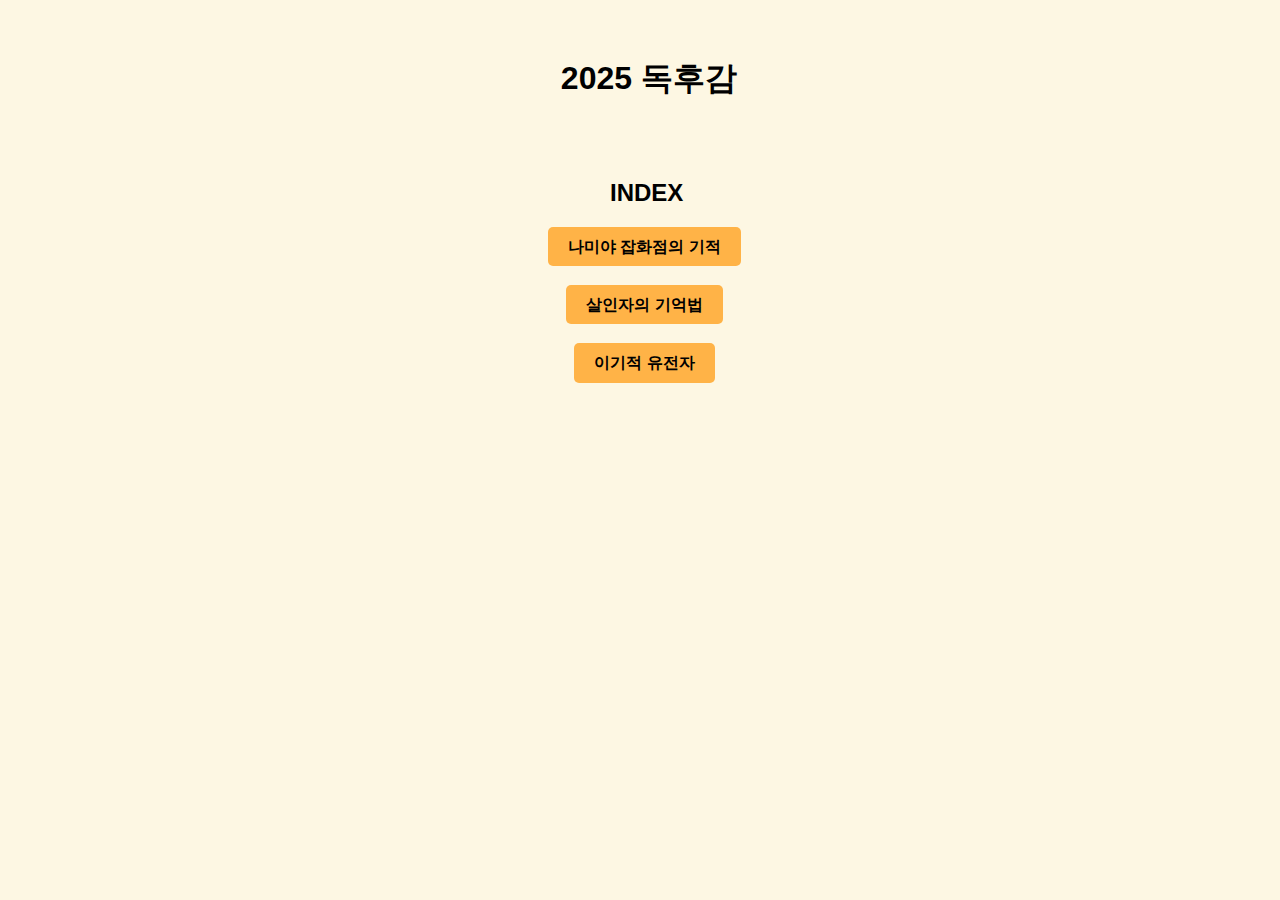
<file: index.html>
<!DOCTYPE html>
<html>
<head>
    <title>My Reading Log</title>
    <link rel="stylesheet" type="text/css" href="style.css">
</head>
<body>
<br><br>
<h1>&nbsp;&nbsp;2025 독후감</h1>
<br><br>
<h2>&nbsp;&nbsp;INDEX</h2>
<p></p>
<!-- 하이퍼링크를 버튼처럼 스타일링 -->
<p>
    &nbsp;&nbsp;<a href="namiya.html" class="button">나미야 잡화점의 기적</a><br><br>
    &nbsp;&nbsp;<a href="murderer.html" class="button">살인자의 기억법</a><br><br>
    &nbsp;&nbsp;<a href="selfishgene.html" class="button">이기적 유전자</a><br><br>
</p>
</body>
</html>
</file>
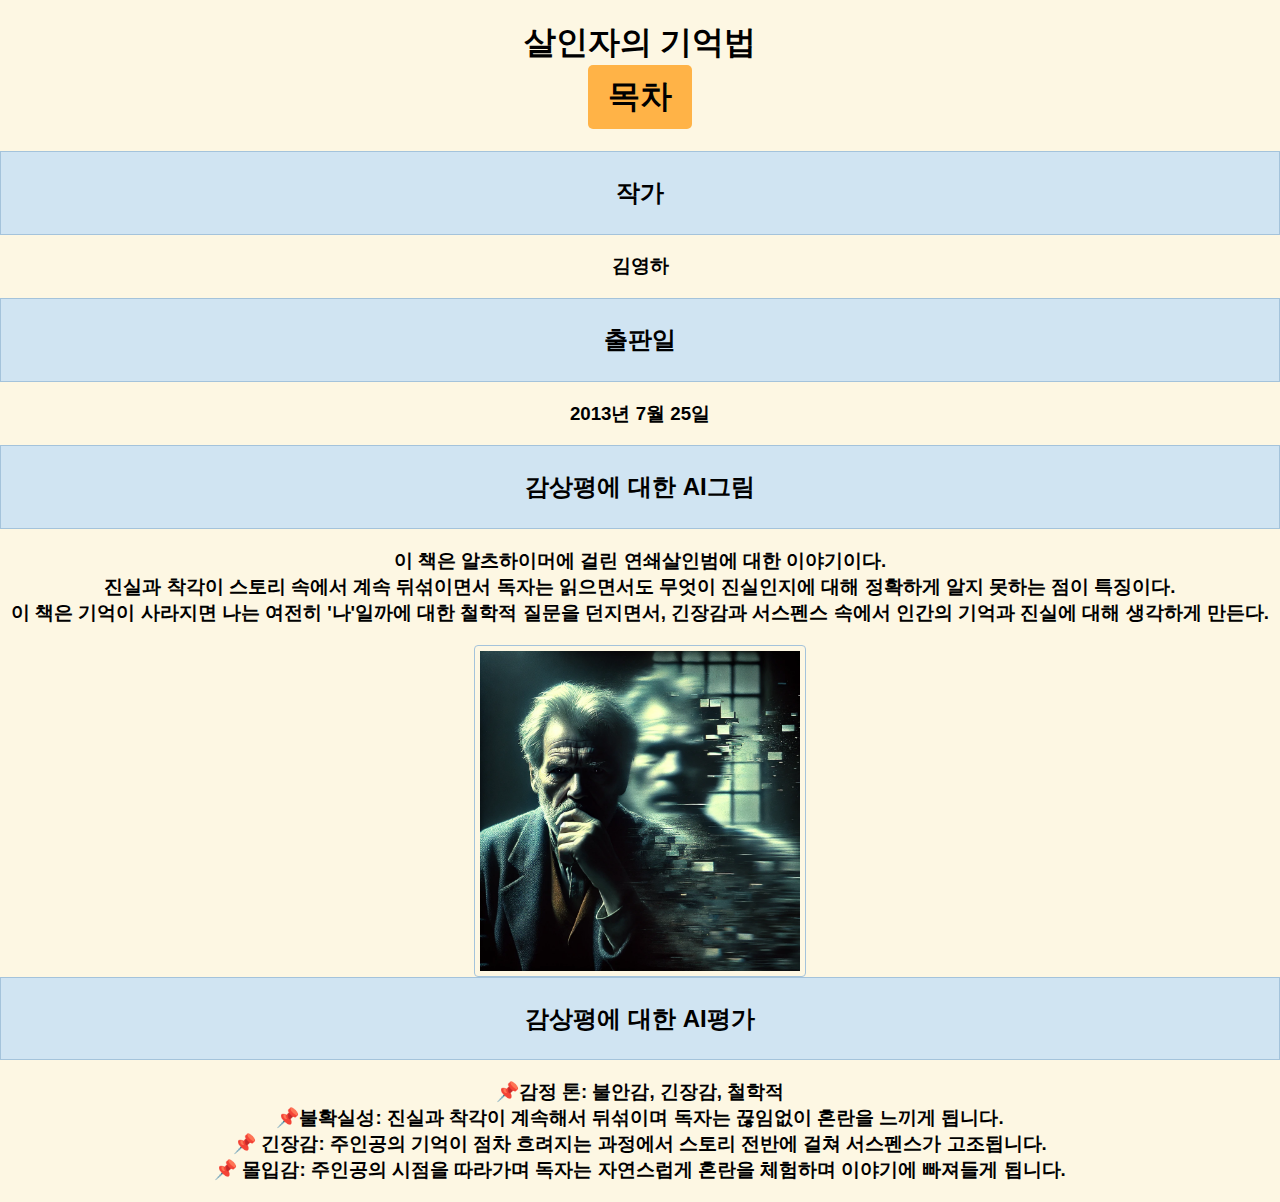
<file: murderer.html>
<!DOCTYPE html>
<html>
<head>
    <title>살인자의 기억법</title>
    <link rel="stylesheet" type="text/css" href="style.css">
</head>
<body>

<h1>
    살인자의 기억법
    <br><a href="index.html" class="button">목차</a>
</h1>

<ul>
    <li><h2>작가</h2></li>
    <h3>김영하</h3>
    <li><h2>출판일</h2></li>
    <h3>2013년 7월 25일</h3>
    <li><h2>감상평에 대한 AI그림</h2></li>
    <h3>이 책은 알츠하이머에 걸린 연쇄살인범에 대한 이야기이다.<br>진실과 착각이 스토리 속에서 계속 뒤섞이면서 독자는 읽으면서도 무엇이 진실인지에 대해 정확하게 알지 못하는 점이 특징이다.<br>이 책은 기억이 사라지면 나는 여전히 '나'일까에 대한 철학적 질문을 던지면서, 긴장감과 서스펜스 속에서 인간의 기억과 진실에 대해 생각하게 만든다.

<br> 
    </h3>
    <img src="murderer.png" alt=살인자의 기억법">
    <li><h2>감상평에 대한 AI평가</h2></li>
    <h3>📌감정 톤: 불안감, 긴장감, 철학적<br>
        📌불확실성: 진실과 착각이 계속해서 뒤섞이며 독자는 끊임없이 혼란을 느끼게 됩니다.<br>
        📌 긴장감: 주인공의 기억이 점차 흐려지는 과정에서 스토리 전반에 걸쳐 서스펜스가 고조됩니다.<br>
        📌 몰입감: 주인공의 시점을 따라가며 독자는 자연스럽게 혼란을 체험하며 이야기에 빠져들게 됩니다.<br>
    </h3>
</ul>

</body>
</html>
</file>
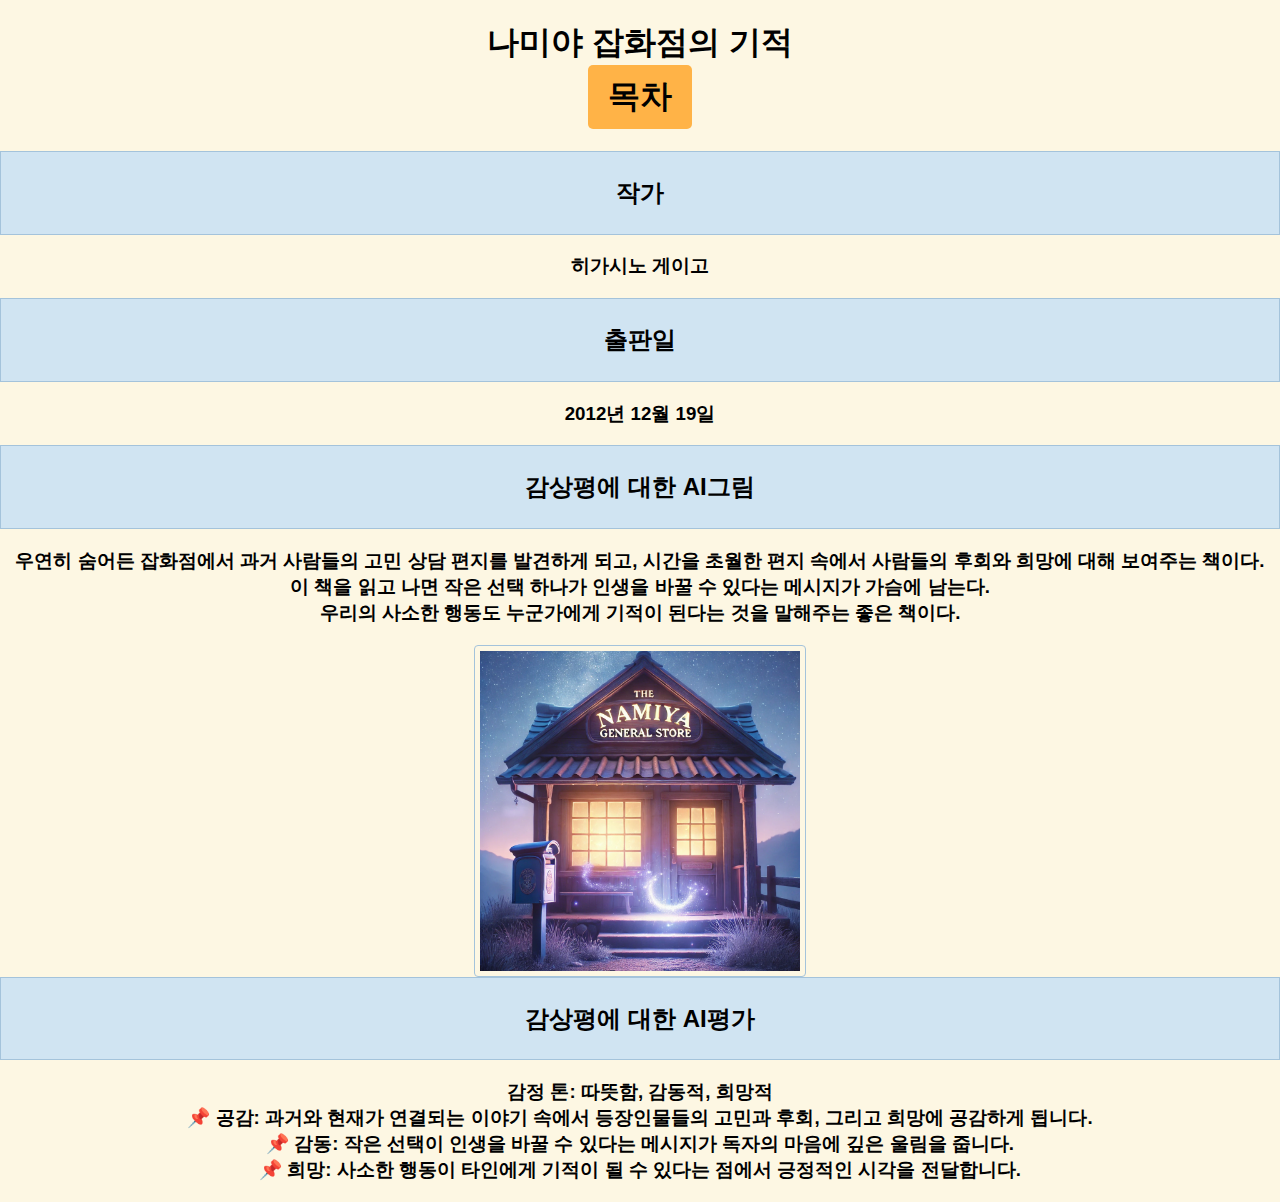
<file: namiya.html>
<!DOCTYPE html>
<html>
<head>
    <title>나미야 잡화점의 기적</title>
    <link rel="stylesheet" type="text/css" href="style.css">
</head>
<body>

<h1>
    나미야 잡화점의 기적
    <br><a href="index.html" class="button">목차</a>
</h1>

<ul>
    <li><h2>작가</h2></li>
    <h3>히가시노 게이고</h3>
    <li><h2>출판일</h2></li>
    <h3>2012년 12월 19일</h3>
    <li><h2>감상평에 대한 AI그림</h2></li>
    <h3>우연히 숨어든 잡화점에서 과거 사람들의 고민 상담 편지를 발견하게 되고, 시간을 초월한 편지 속에서 사람들의 후회와 희망에 대해 보여주는 책이다.<br>
이 책을 읽고 나면 작은 선택 하나가 인생을 바꿀 수 있다는 메시지가 가슴에 남는다.<br>
우리의 사소한 행동도 누군가에게 기적이 된다는 것을 말해주는 좋은 책이다.<br> 
    </h3>
    <img src="namiya.png" alt=나미야 잡화점의 기적">
    <li><h2>감상평에 대한 AI평가</h2></li>
    <h3>감정 톤: 따뜻함, 감동적, 희망적<br>
        📌 공감: 과거와 현재가 연결되는 이야기 속에서 등장인물들의 고민과 후회, 그리고 희망에 공감하게 됩니다.<br>
        📌 감동: 작은 선택이 인생을 바꿀 수 있다는 메시지가 독자의 마음에 깊은 울림을 줍니다.<br>
        📌 희망: 사소한 행동이 타인에게 기적이 될 수 있다는 점에서 긍정적인 시각을 전달합니다.<br>
    </h3>
</ul>

</body>
</html>
</file>
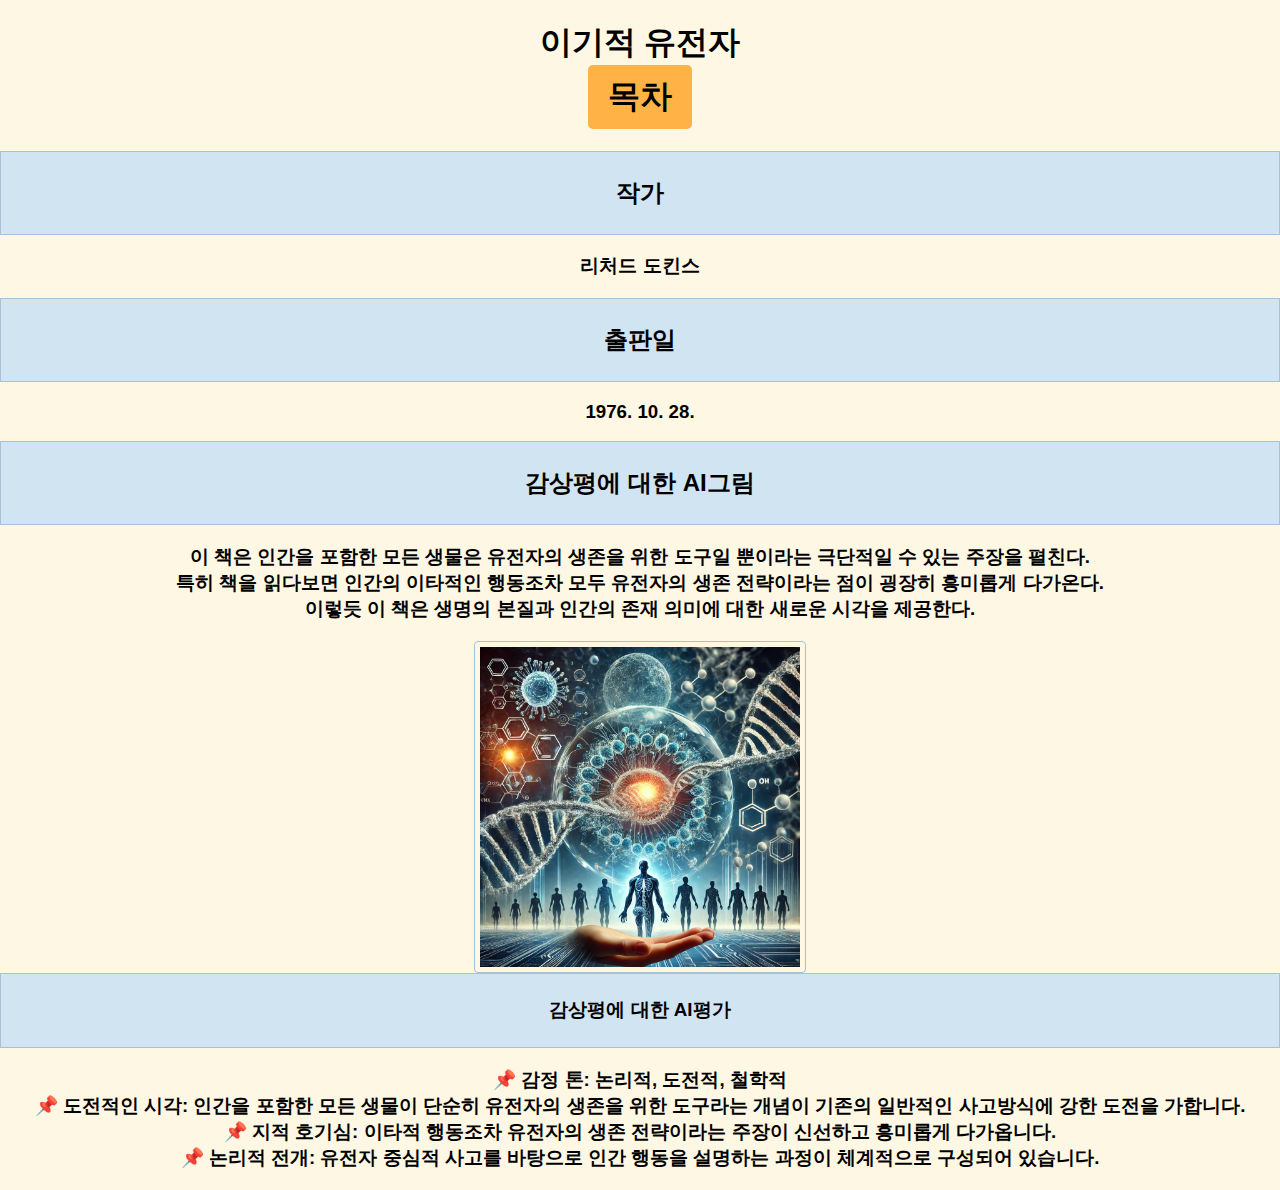
<file: selfishgene.html>
<!DOCTYPE html>
<html>
<head>
    <title>The Selfish Gene</title>
    <link rel="stylesheet" type="text/css" href="style.css">
</head>
<body>

<h1>
    이기적 유전자
    <br><a href="index.html" class="button">목차</a>
</h1>

<ul>
    <li><h2>작가</h2></li>
    <h3>리처드 도킨스</h3>
    <li><h2>출판일</h2></li>
    <h3>1976. 10. 28.</h3>
    <li><h2>감상평에 대한 AI그림</h2></li>
    <h3>이 책은 인간을 포함한 모든 생물은 유전자의 생존을 위한 도구일 뿐이라는 극단적일 수 있는 주장을 펼친다.<br>특히 책을 읽다보면 인간의 이타적인 행동조차 모두 유전자의 생존 전략이라는 점이 굉장히 흥미롭게 다가온다.<br>
이렇듯 이 책은 생명의 본질과 인간의 존재 의미에 대한 새로운 시각을 제공한다.<br> 
    </h3>
    <img src="selfishgene.png" alt=이기적 유전자">
    <li><h3>감상평에 대한 AI평가</h3></li>
    <h3>📌 감정 톤: 논리적, 도전적, 철학적<br>
        📌 도전적인 시각: 인간을 포함한 모든 생물이 단순히 유전자의 생존을 위한 도구라는 개념이 기존의 일반적인 사고방식에 강한 도전을 가합니다.<br>
        📌 지적 호기심: 이타적 행동조차 유전자의 생존 전략이라는 주장이 신선하고 흥미롭게 다가옵니다.<br>
        📌 논리적 전개: 유전자 중심적 사고를 바탕으로 인간 행동을 설명하는 과정이 체계적으로 구성되어 있습니다.<br>
    </h3>
</ul>

</body>
</html>
</file>
<file: style.css>
body {
    font-family: Arial, sans-serif;
    margin: 0;
    padding: 0;
    background-color: #fdf7e3;
    text-align: center;
}

h1 {
    color: #000;
    text-align: center;
}

h2 {
    color: #000;
    text-align: center;
}

h3 {
    color: #000;
    text-align: center;
}

p {
    font-size: 16px;
    color: #000;
    line-height: 1.2;
    margin: 10px;
    text-align: center;
}

a {
    color: #000;
    text-decoration: none;
    text-align: center;
}

a:hover {
    color: #6b9ac4;
    text-align: center;
}

ul {
    list-style: none;
    padding: 0;
    text-align: left;
}

li {
    background-color: #d0e4f2;
    margin-bottom: 5px;
    padding: 5px;
    border: 1px solid #a4c3db;
    text-align: left;
}

img {
  border: 1px solid #a4c3db;
  border-radius: 4px;
  padding: 5px;
  width: 320px;
  display: block;
  margin: 0 auto;
}

div {
    margin: 20px;
    padding: 20px;
    background-color: #c3d7f2;
    border: 1px solid #a4c3db;
    text-align: center;
}

.button {
    display: inline-block;
    padding: 10px 20px;
    background-color: #ffb347;
    color: #000;
    text-align: center;
    border: none;
    border-radius: 5px;
    text-decoration: none;
    font-weight: bold;
    cursor: pointer;
}

.button:hover {
    background-color: #ff9f1c;
}
</file>
